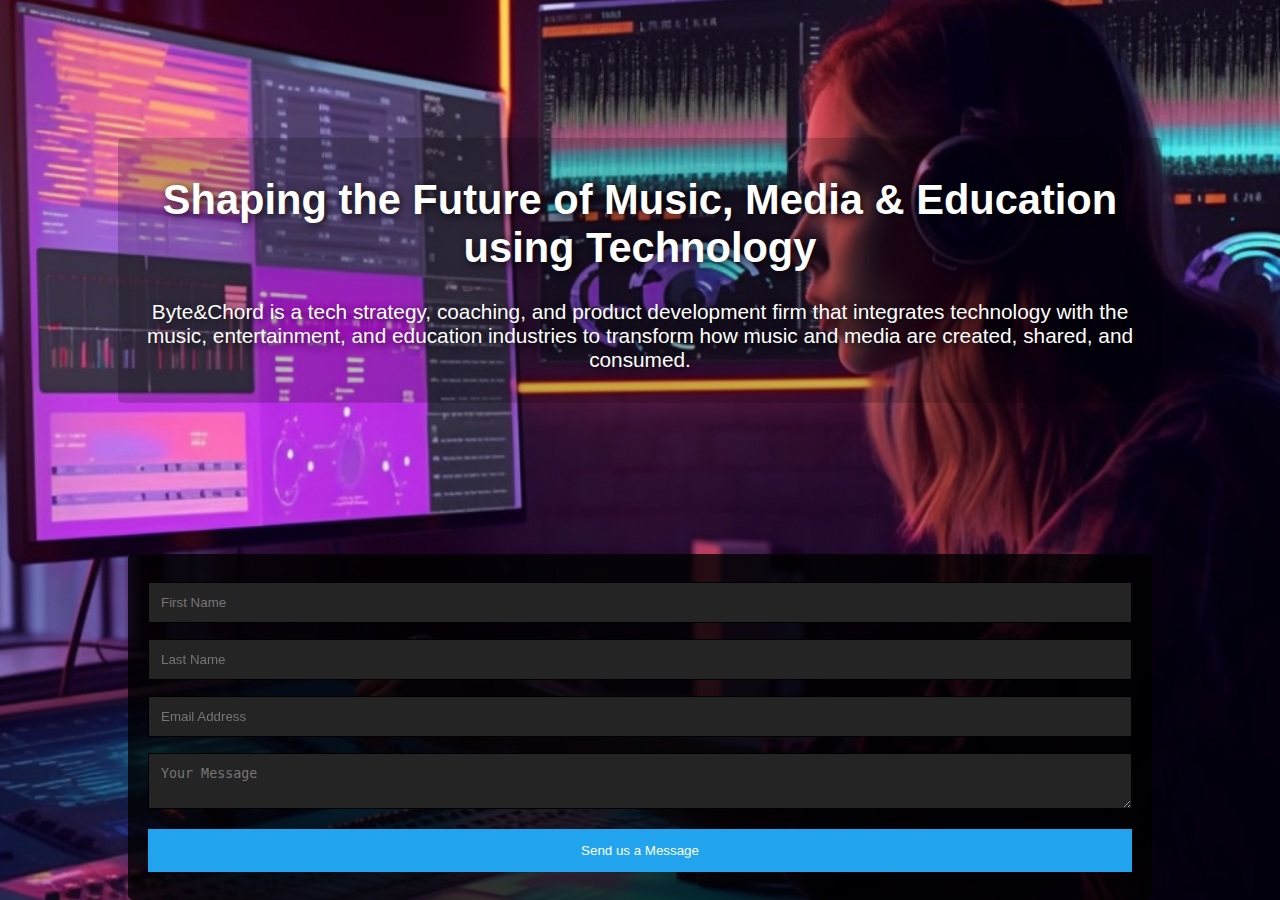
<file: index.html>
<!DOCTYPE html>
<html lang="en">
<head>
  <meta charset="UTF-8">
  <meta name="viewport" content="width=device-width, initial-scale=1">
	
  <title>Byte&Chord | Revolutionizing Music, Media & Education: Emerging Tech Strategy, Innovation, Coaching & Product Development</title>
  <link rel="stylesheet" href="styles.css">
</head>
<body>

<div class="slideshow-container">
  <div class="mySlides fade">
    <img src="/images/background-images/bkg_06_musiccreation.png" style="width:100%" alt="Background 1">
    <div class="text">
      
		<h1>Shaping the Future of Music, Media & Education using Technology</h1>
		
       <p>Byte&Chord is a tech strategy, coaching, and product development firm that integrates technology with the music, entertainment, and education industries to transform how music and media are created, shared, and consumed. 
		   </p>
		
    </div>
  </div>

  <div class="mySlides fade">
    <img src="/images/background-images/bkg_02.webp" style="width:100%" alt="Background 2">
    <div class="text">
      <h1>Where Strategy Meets Code... holistically</h1>
      
		<p>Byte&Chord actively collaborate with a diverse range of partners, including startups, big tech + media firms, individual coaching, non-profits, and top-tier universities. We specialize in creating digital products, data platforms, courses, and offering executive coaching tailored to the unique needs of each individual or team.</p>
		
    </div>
  </div>

  <div class="mySlides fade">
    <img src="/images/background-images/bkg_05_musical-instruments-rainbow-colors-summer-music-festival.jpg" style="width:100%" alt="Background 3">
    <div class="text">
		
	 <h1>Building a Future of Growth and Innovation</h1>
	<p>Led by tech innovator Alisha Outridge, our mission at Byte&Chord is to develop sustainable economic models and enhance human creativity through technology, enabling society to adapt and thrive in the digital era.</p>		
		
    </div>
  </div>

  <div class="mySlides fade">
    <img src="/images/background-images/bkg_01.webp" style="width:100%" alt="Background 4">
    <div class="text">
		
<h1>Empowering Innovation and Achieving Goals</h1>
<p>We aim to empower teams and individuals to excel and meet their strategic objectives by leveraging advanced technologies such as AI, Machine Learning, and Computer Vision. Our holistic approach not only fosters innovation but also accelerates the achievement of developmental milestones and business goals, cementing Byte&Chord's role as a catalyst in the tech, creative, and education sectors.</p>	
    </div>
	  
	  
	  <div class="mySlides fade">
    <img src="/images/background-images/bkg_00.webp" style="width:100%" alt="Background 5">
    <div class="text">  
	 	
      <h1>More to come</h1>
		
      <p>We have a few initiatives in progress that we can't wait to share once the news can be made public.<br> Stay tuned.</p>
    </div>		
	  
  </div>
	
  <!-- More slides -->
</div>

<div class="contact-form">
  <form  id="contact" action="mailto:hello@byteandchord.com" method="post" enctype="text/plain">
    <input type="text" name="firstname" placeholder="First Name" required>
    <input type="text" name="lastname" placeholder="Last Name" required>
    <input type="email" name="email" placeholder="Email Address" required>
    <textarea name="message" placeholder="Your Message" required></textarea>
    <button type="submit">Send us a Message</button>
  </form>
</div>

<script src="scripts.js"></script>
</body>
</html>
</file>
<file: styles.css>
/* CSS Document */
body, html {
  height: 100%;
  margin: 0;
  font-family: Arial, sans-serif;
}

.slideshow-container {
  position: relative;
  background: #000;
  height: 100vh;
}

.mySlides {
  display: none;
  height: 100vh;
  background-size: cover;
  background-position: center;
}

img {
  vertical-align: middle;
  height: 100vh;
  width: 100%-;
  object-fit: cover; /* Keep aspect ratio but cover entire area */
}

.text {
  color: white;
  text-shadow: 2px 2px 8px rgba(0, 0, 0, 0.8);
  font-size: 1.3em; /* original size for larger screens */
  position: absolute;
  top: 30%;
  left: 50%;
  transform: translate(-50%, -50%);
	width: 80%;
  text-align: center;
	padding: 10px;
	
   background-color: rgba(0, 0, 0, 0.2); /* Adjust opacity as needed */
   border-radius: 5px;
	
}

/* Media query for screens less than 768px wide */
@media (max-width: 768px) {
     .text h1 {
        font-size: 1.3em; /* larger font size for mobile devices */
    }
    .text p {
        font-size: 0.9em; /* increased font size for paragraphs on mobile */
		/* left: 10%;	
		width: 80%;*/
    }
}


.contact-form {
  position: fixed;
  bottom: 0;
  left: 50%;  /* Position the left edge of the form at the middle of the screen */
  transform: translateX(-50%); /* Move the form left by half its own width to center it */
  background: rgba(0, 0, 0, 0.8);
  color: white;
  width: 80%;
  padding: 20px;
  box-sizing: border-box;
  border-radius: 5px;
}

input, textarea {
  width: 100%;
  padding: 12px;
  margin: 8px 0;
  display: inline-block;
  border: 1px solid #000;
  box-sizing: border-box;
  background-color: #252424;
}

button {
  width: 100%;
  background-color: #22A3ED;
  color: white;
  padding: 14px 20px;
  margin: 8px 0;
  border: none;
  cursor: pointer;
}

button:hover {
  opacity: 0.8;
}
</file>
